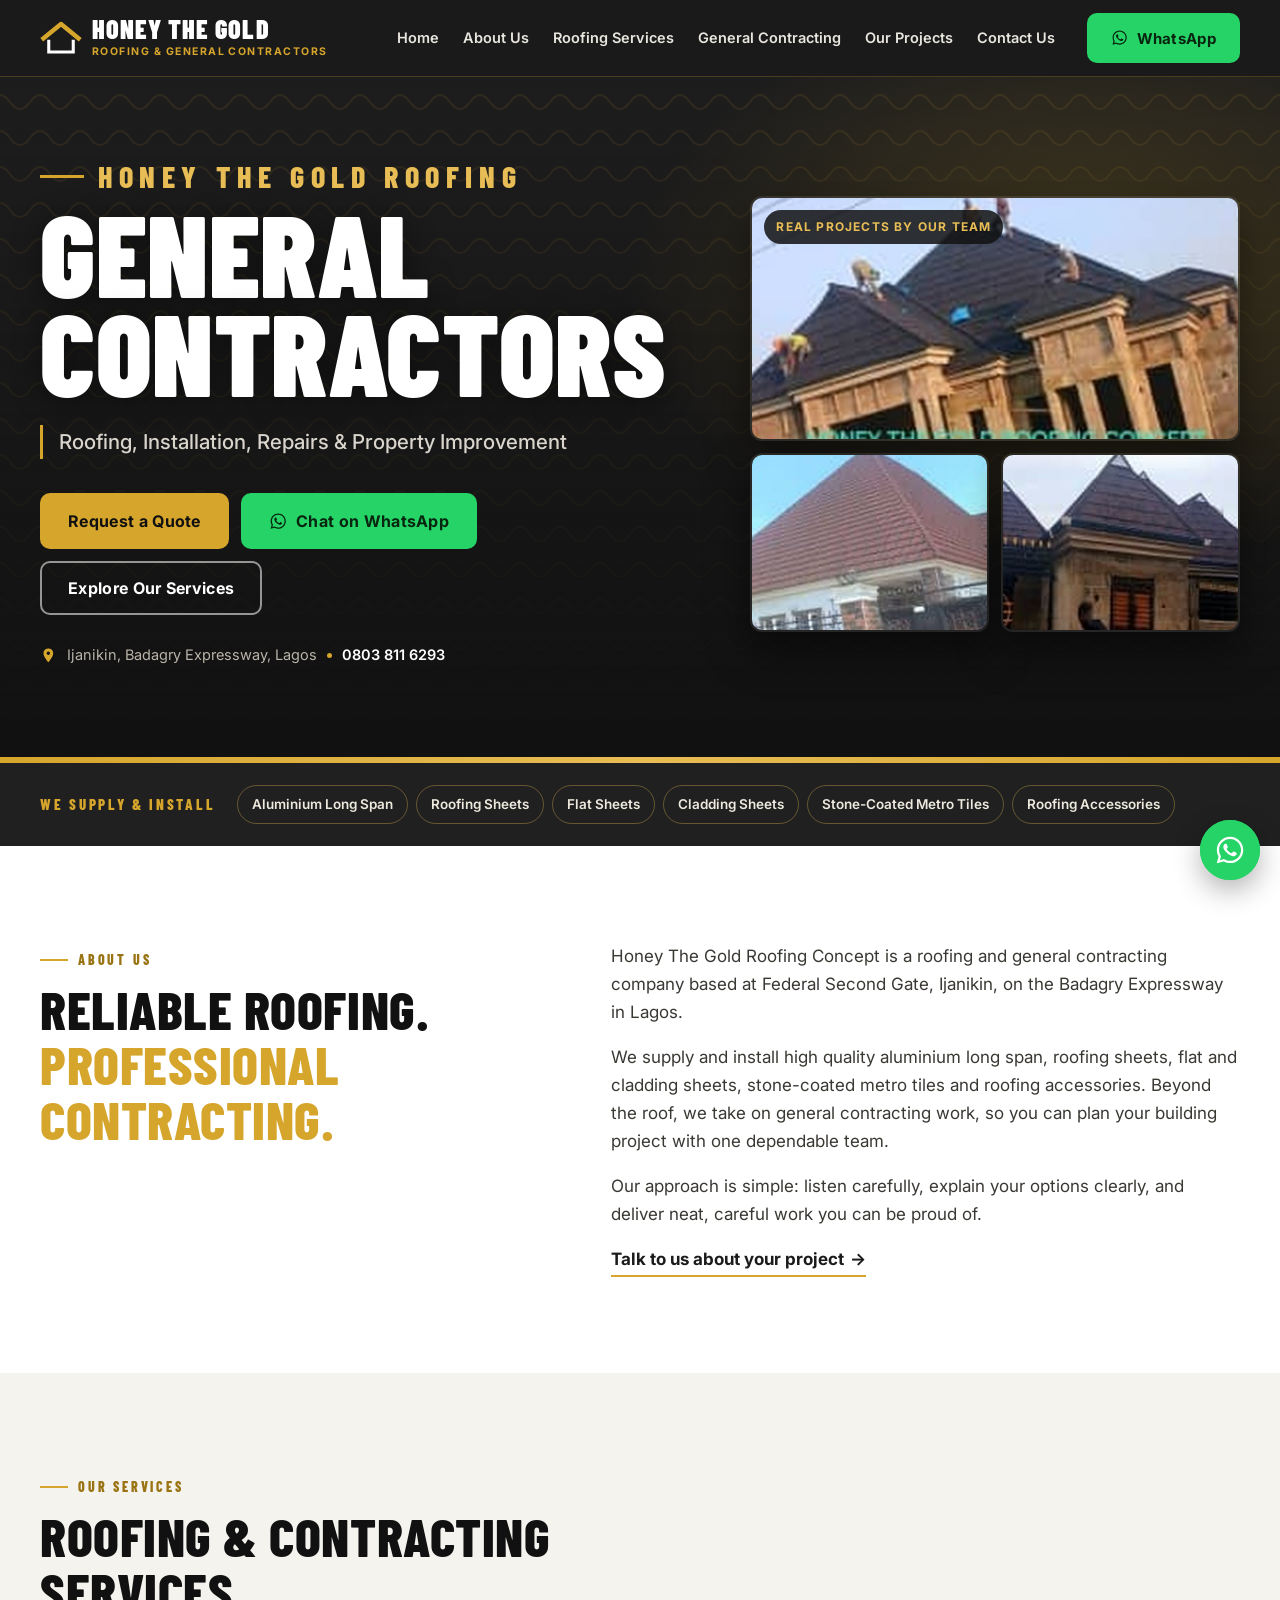
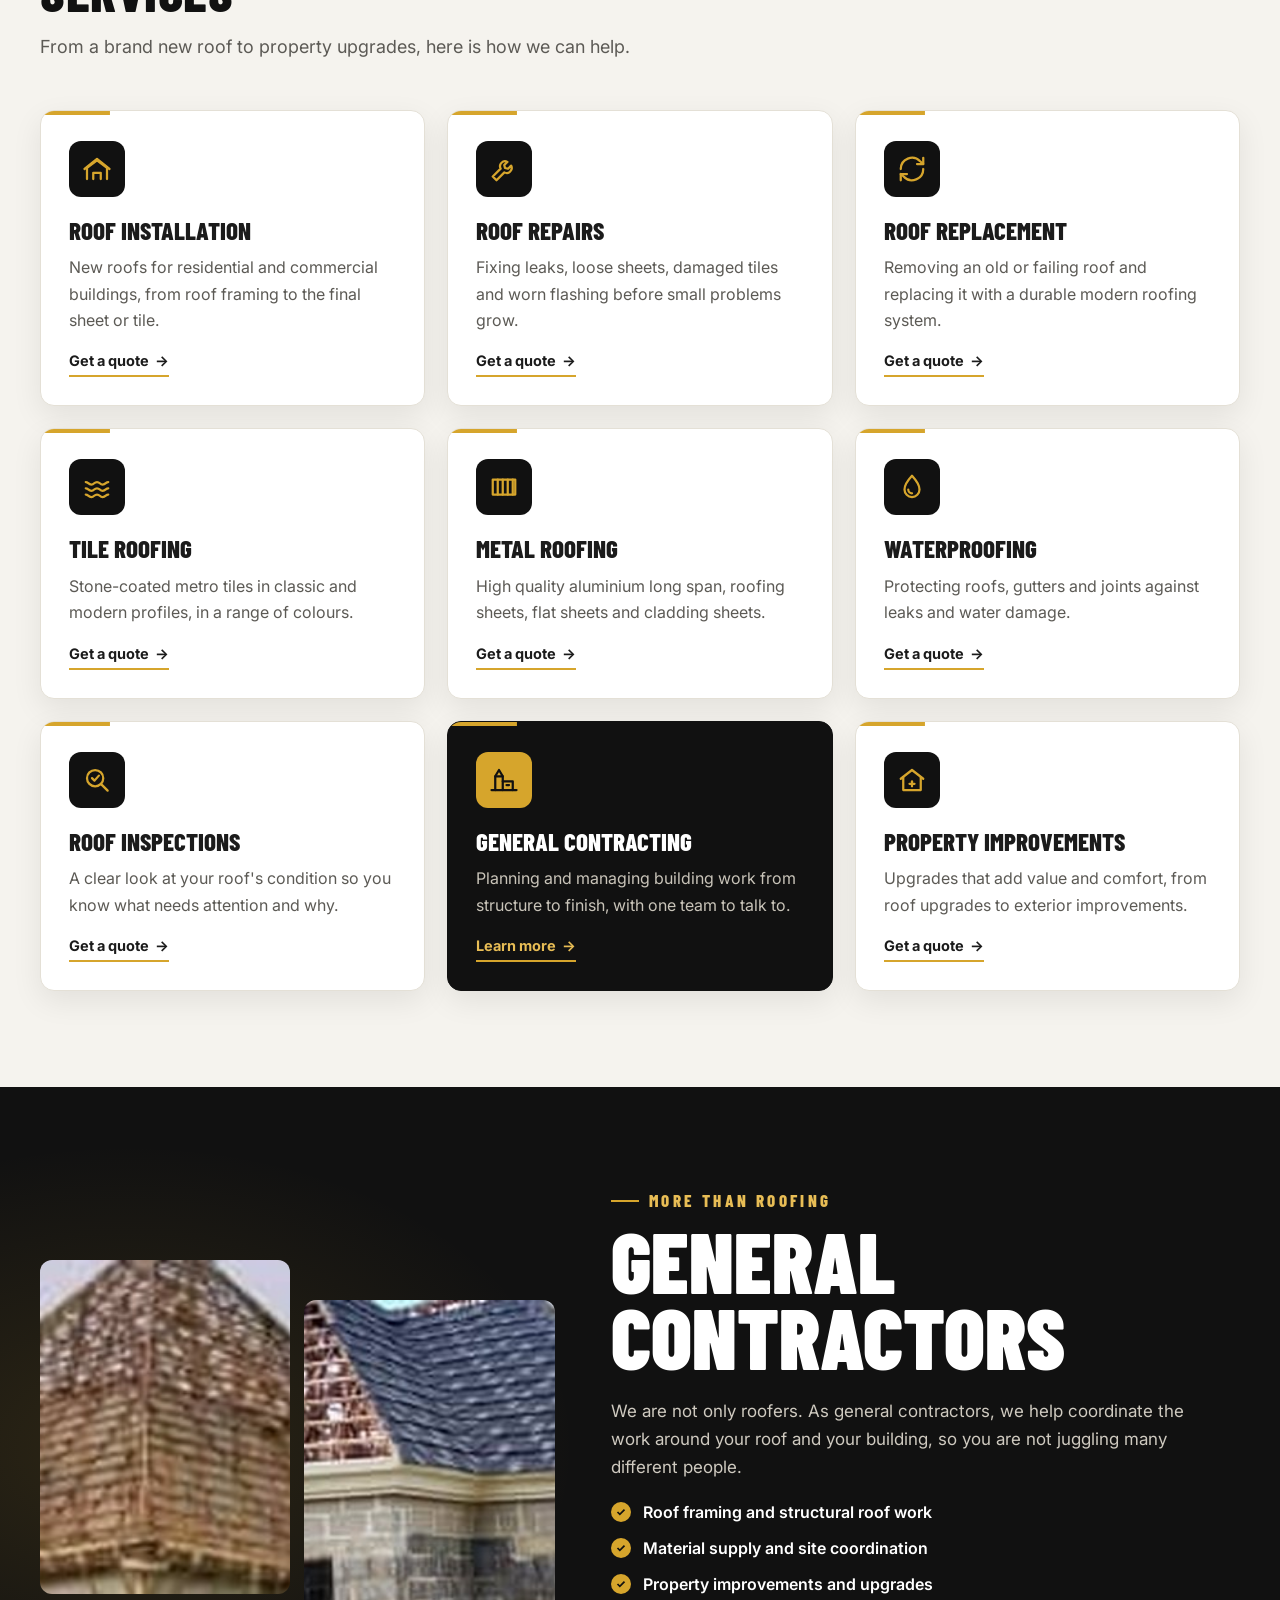
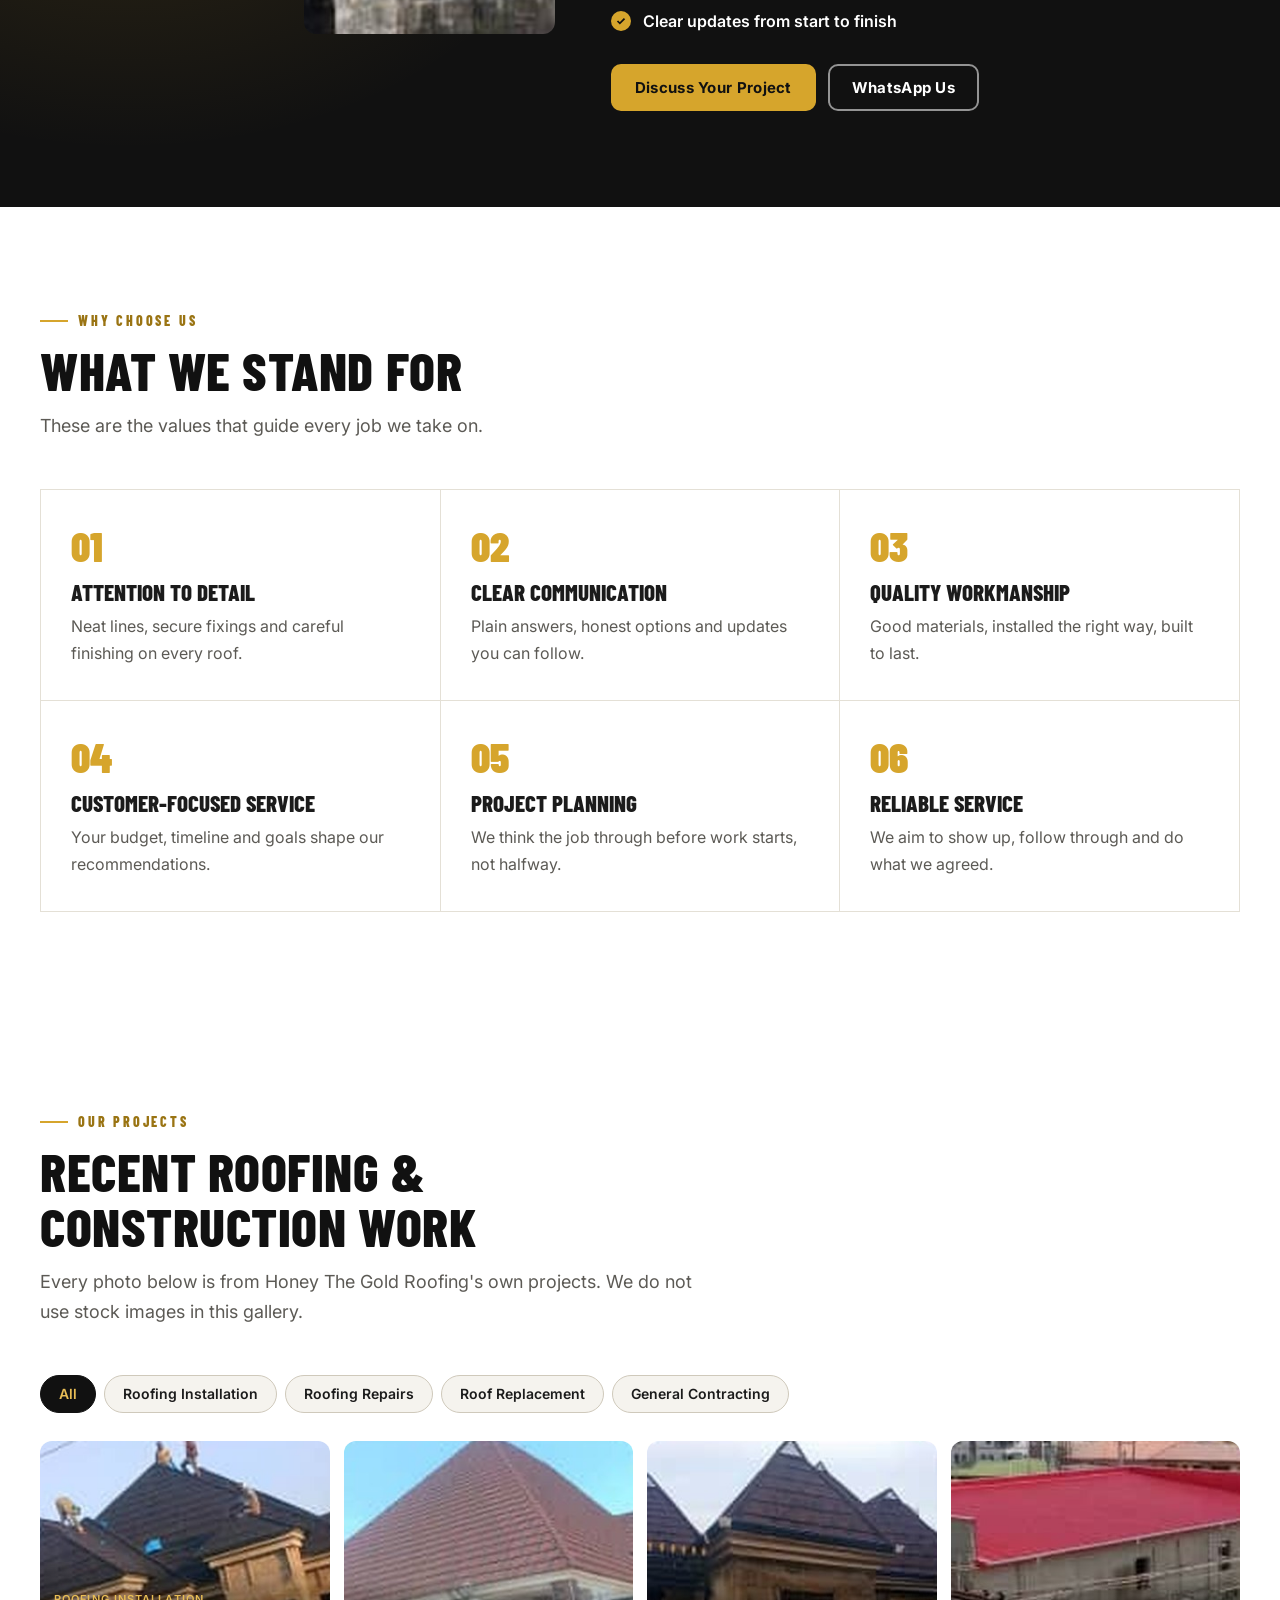
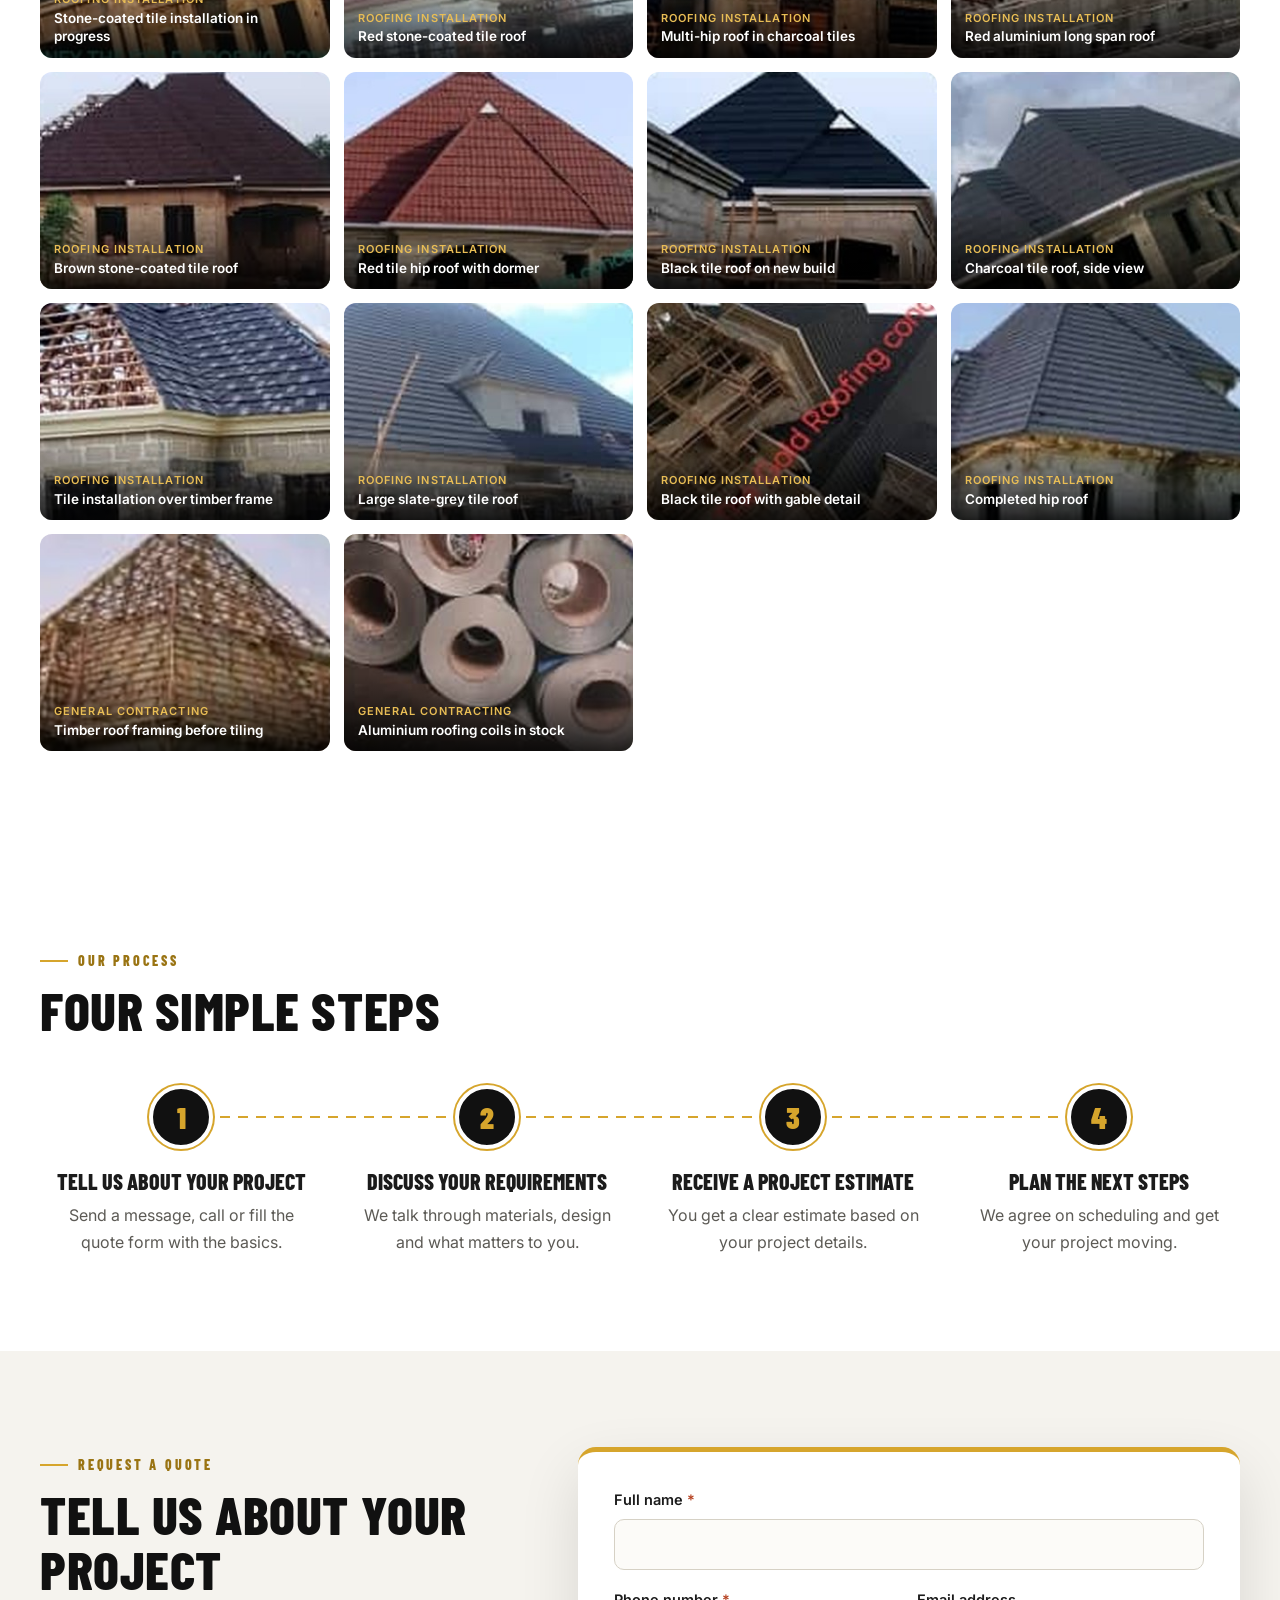
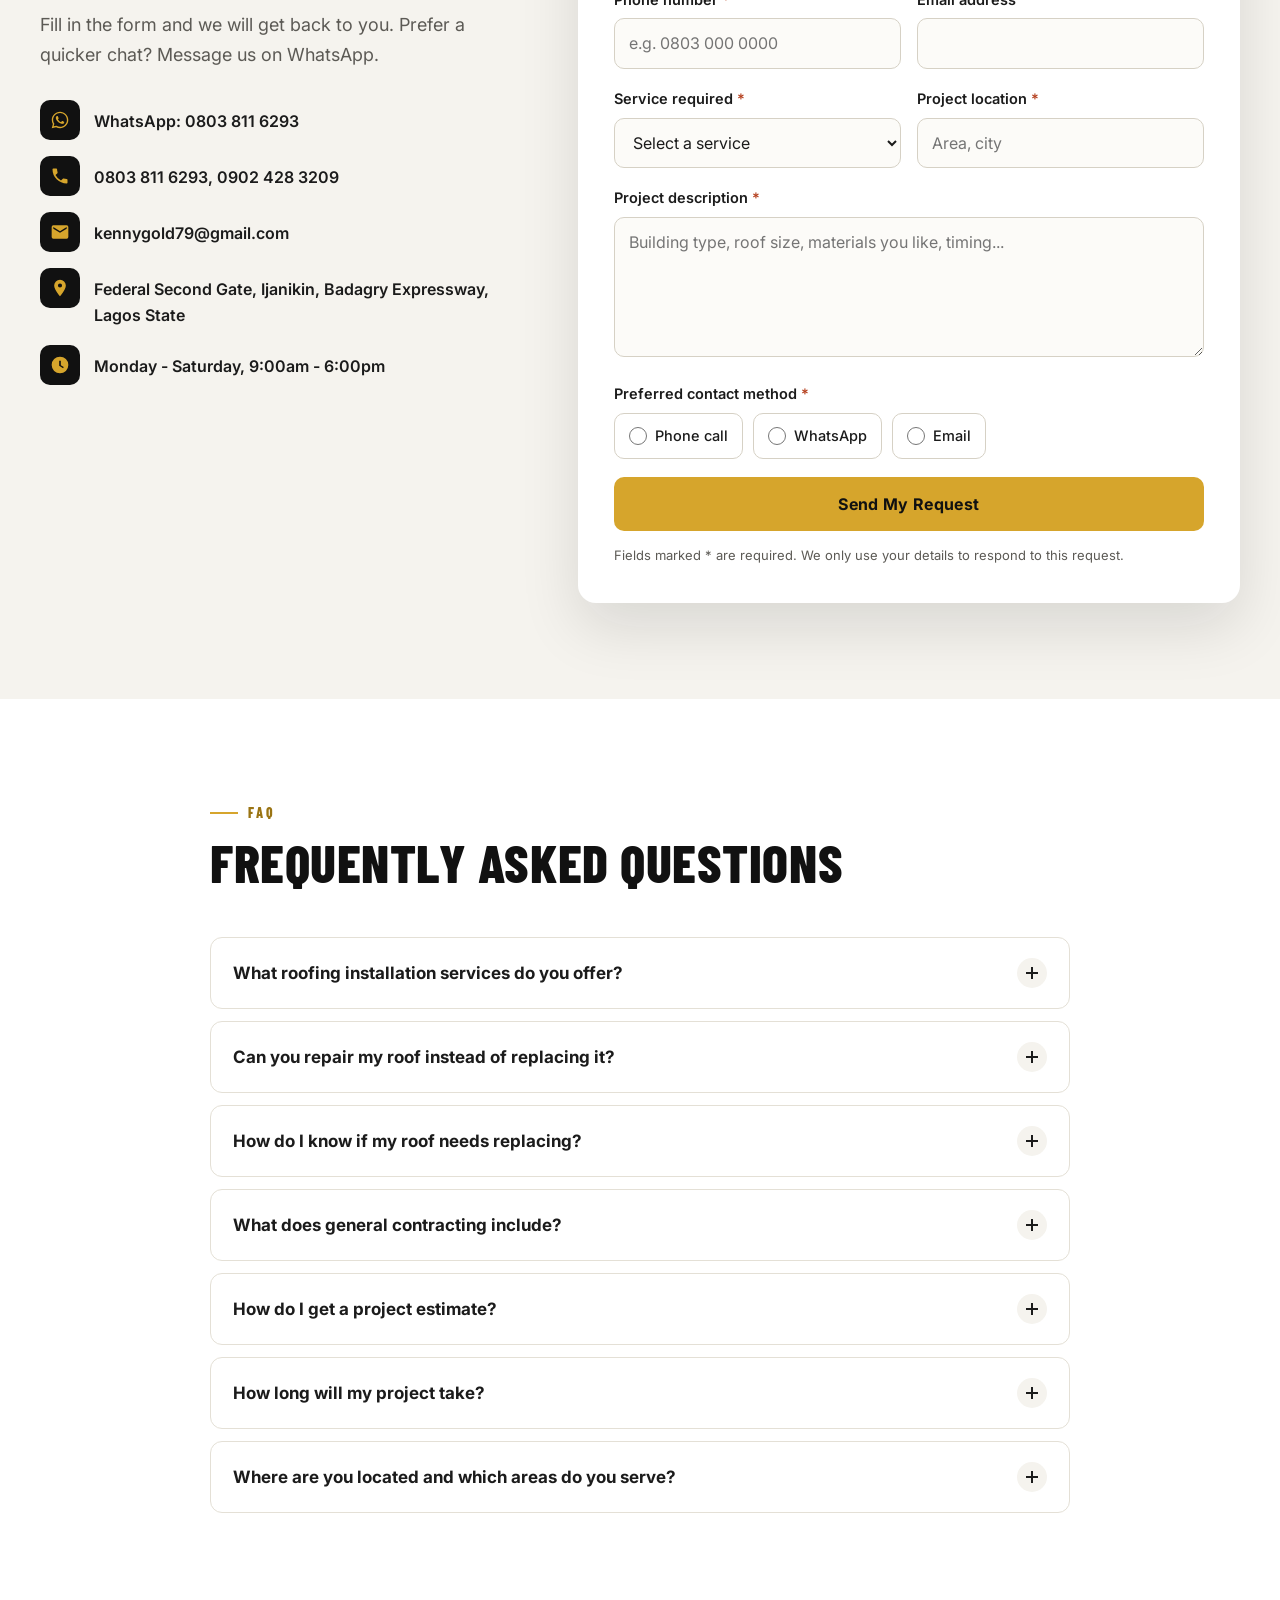
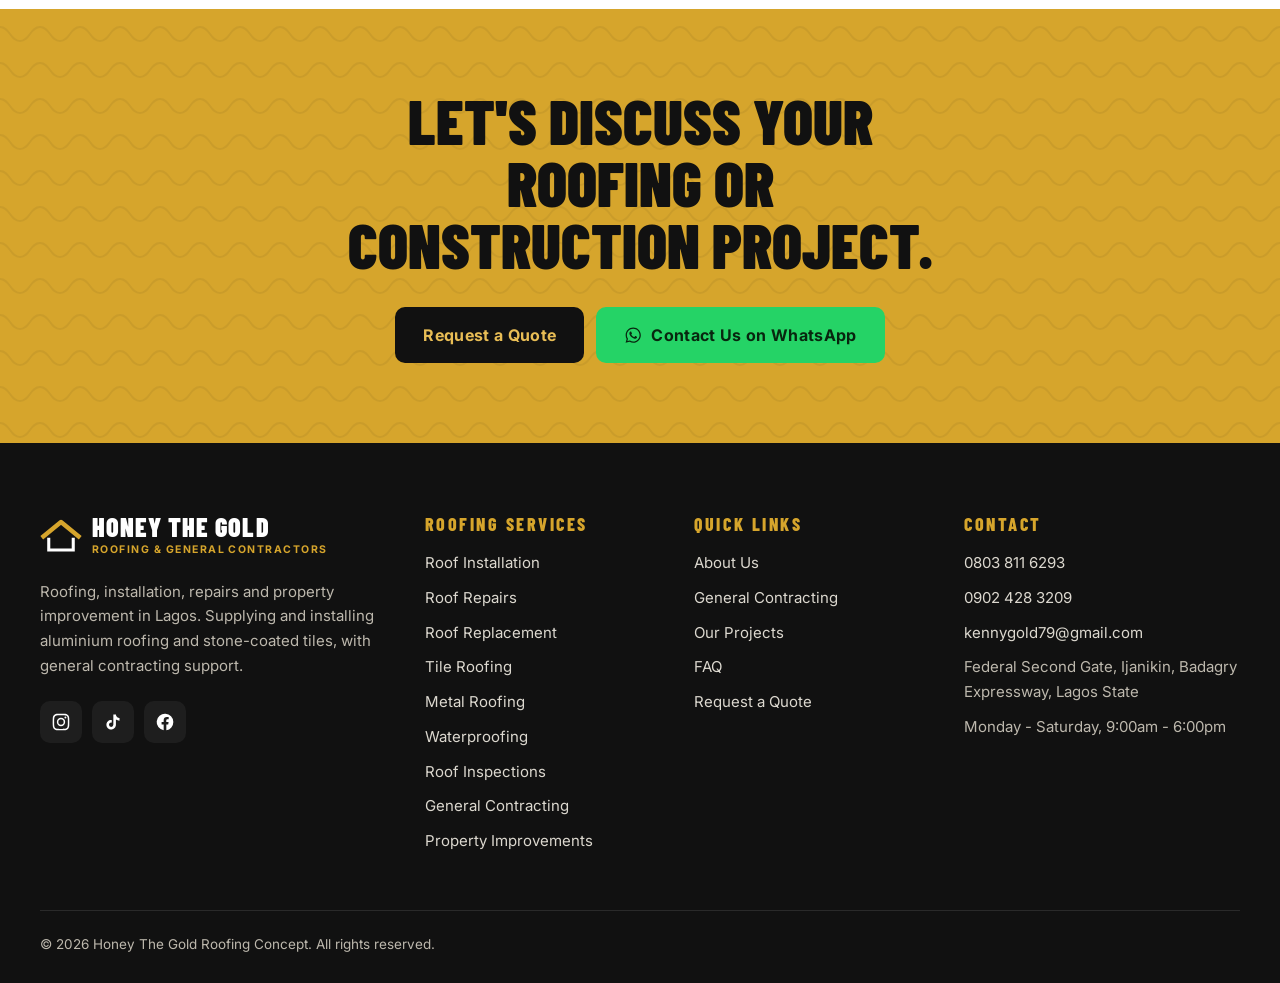
<file: index.html>
<!doctype html>
<html lang="en">
<head>
  <meta charset="utf-8" />
  <meta name="viewport" content="width=device-width, initial-scale=1" />
  <title>Honey The Gold Roofing | General Contractors in Lagos</title>
  <meta name="description" content="Honey The Gold Roofing and General Contractors, Ijanikin, Lagos. Roof installation, stone-coated tiles, aluminium long span, repairs and property improvement. Request a quote or chat on WhatsApp." />
  <meta property="og:title" content="Honey The Gold Roofing | General Contractors" />
  <meta property="og:description" content="Roofing, Installation, Repairs & Property Improvement in Lagos." />
  <meta property="og:type" content="website" />
  <meta property="og:image" content="assets/img/projects/p10.jpg" />
  <meta name="theme-color" content="#111111" />
  <link rel="icon" href="assets/img/favicon.svg" type="image/svg+xml" />
  <link rel="preconnect" href="https://fonts.googleapis.com" />
  <link rel="preconnect" href="https://fonts.gstatic.com" crossorigin />
  <link href="https://fonts.googleapis.com/css2?family=Barlow+Condensed:wght@600;700;800;900&family=Inter:wght@400;500;600;700&display=swap" rel="stylesheet" />
  <link rel="stylesheet" href="css/styles.css" />
</head>
<body>
  <a class="skip-link" href="#main">Skip to content</a>

  <!-- HEADER -->
  <header class="site-header" id="top">
    <div class="container header-inner">
      <a href="#top" class="wordmark" aria-label="Honey The Gold Roofing home">
        <svg class="wordmark-icon" viewBox="0 0 48 40" aria-hidden="true">
          <path d="M2 22 24 4l22 18" fill="none" stroke="currentColor" stroke-width="5" stroke-linejoin="round" />
          <path d="M10 22v14h28V22" fill="none" stroke="#fff" stroke-width="3.5" />
        </svg>
        <span class="wordmark-text"><strong>HONEY THE GOLD</strong><span>ROOFING &amp; GENERAL CONTRACTORS</span></span>
      </a>

      <nav class="main-nav" id="main-nav" aria-label="Main">
        <ul>
          <li><a href="#top">Home</a></li>
          <li><a href="#about">About Us</a></li>
          <li><a href="#services">Roofing Services</a></li>
          <li><a href="#contracting">General Contracting</a></li>
          <li><a href="#projects">Our Projects</a></li>
          <li><a href="#contact">Contact Us</a></li>
        </ul>
        <a class="btn btn-whatsapp nav-wa" data-wa href="https://wa.me/2348038116293" target="_blank" rel="noopener">
          <svg class="i" aria-hidden="true"><use href="#ic-wa" /></svg> WhatsApp
        </a>
      </nav>

      <div class="header-actions">
        <a class="btn btn-whatsapp btn-sm header-wa" data-wa href="https://wa.me/2348038116293" target="_blank" rel="noopener">
          <svg class="i" aria-hidden="true"><use href="#ic-wa" /></svg><span>WhatsApp</span>
        </a>
        <button class="nav-toggle" aria-expanded="false" aria-controls="main-nav" aria-label="Open menu">
          <span></span><span></span><span></span>
        </button>
      </div>
    </div>
  </header>

  <main id="main">
    <!-- A. HERO -->
    <section class="hero" aria-labelledby="hero-title">
      <div class="hero-bg" aria-hidden="true"></div>
      <div class="container hero-grid">
        <div class="hero-copy">
          <h1 id="hero-title" class="hero-title">
            <span class="hero-brand">HONEY THE GOLD ROOFING</span>
            <span class="hero-gc">GENERAL<br />CONTRACTORS</span>
          </h1>
          <p class="hero-sub">Roofing, Installation, Repairs &amp; Property Improvement</p>
          <div class="hero-ctas">
            <a class="btn btn-gold btn-lg" href="#quote">Request a Quote</a>
            <a class="btn btn-whatsapp btn-lg" data-wa href="https://wa.me/2348038116293" target="_blank" rel="noopener">
              <svg class="i" aria-hidden="true"><use href="#ic-wa" /></svg> Chat on WhatsApp
            </a>
            <a class="btn btn-outline-light btn-lg" href="#services">Explore Our Services</a>
          </div>
          <p class="hero-contact">
            <svg class="i" aria-hidden="true"><use href="#ic-pin" /></svg> Ijanikin, Badagry Expressway, Lagos
            <span class="dot" aria-hidden="true"></span>
            <a href="tel:+2348038116293">0803 811 6293</a>
          </p>
        </div>

        <figure class="hero-mosaic" aria-label="Recent roofs by Honey The Gold Roofing">
          <img class="m1" src="assets/img/projects/p13.jpg" alt="Roofing crew installing stone-coated tiles on a large house" width="500" height="244" />
          <img class="m2" src="assets/img/projects/p10.jpg" alt="Completed red stone-coated tile roof" width="324" height="260" />
          <img class="m3" src="assets/img/projects/p07.jpg" alt="Multi-hip roof finished in charcoal tiles" width="324" height="260" />
          <figcaption>Real projects by our team</figcaption>
        </figure>
      </div>
    </section>

    <!-- Materials strip -->
    <section class="materials" aria-label="Materials we supply and install">
      <div class="container">
        <p class="materials-label">We supply &amp; install</p>
        <ul class="materials-list" data-materials></ul>
      </div>
    </section>

    <!-- B. INTRO -->
    <section class="section intro" id="about">
      <div class="container intro-grid">
        <div>
          <p class="eyebrow">About Us</p>
          <h2 class="h2">Reliable Roofing. <span class="gold">Professional Contracting.</span></h2>
        </div>
        <div class="intro-text">
          <p>Honey The Gold Roofing Concept is a roofing and general contracting company based at Federal Second Gate, Ijanikin, on the Badagry Expressway in Lagos.</p>
          <p>We supply and install high quality aluminium long span, roofing sheets, flat and cladding sheets, stone-coated metro tiles and roofing accessories. Beyond the roof, we take on general contracting work, so you can plan your building project with one dependable team.</p>
          <p>Our approach is simple: listen carefully, explain your options clearly, and deliver neat, careful work you can be proud of.</p>
          <a class="link-arrow" href="#quote">Talk to us about your project</a>
        </div>
      </div>
    </section>

    <!-- C. SERVICES -->
    <section class="section services" id="services">
      <div class="container">
        <div class="section-head">
          <p class="eyebrow">Our Services</p>
          <h2 class="h2">Roofing &amp; Contracting Services</h2>
          <p class="lead">From a brand new roof to property upgrades, here is how we can help.</p>
        </div>
        <div class="service-grid" data-services></div>
      </div>
    </section>

    <!-- GENERAL CONTRACTING feature -->
    <section class="contracting" id="contracting">
      <div class="container contracting-grid">
        <div class="contracting-media">
          <img src="assets/img/projects/p06.jpg" alt="Timber roof framing on a building under construction" loading="lazy" width="324" height="184" />
          <img src="assets/img/projects/p03.jpg" alt="Tiles being laid over a timber roof frame" loading="lazy" width="324" height="260" />
        </div>
        <div class="contracting-copy">
          <p class="eyebrow on-dark">More than roofing</p>
          <h2 class="contracting-title">GENERAL CONTRACTORS</h2>
          <p>We are not only roofers. As general contractors, we help coordinate the work around your roof and your building, so you are not juggling many different people.</p>
          <ul class="checklist">
            <li>Roof framing and structural roof work</li>
            <li>Material supply and site coordination</li>
            <li>Property improvements and upgrades</li>
            <li>Clear updates from start to finish</li>
          </ul>
          <div class="btn-row">
            <a class="btn btn-gold" href="#quote">Discuss Your Project</a>
            <a class="btn btn-outline-light" data-wa href="https://wa.me/2348038116293" target="_blank" rel="noopener">WhatsApp Us</a>
          </div>
        </div>
      </div>
    </section>

    <!-- D. WHY CHOOSE US -->
    <section class="section why">
      <div class="container">
        <div class="section-head">
          <p class="eyebrow">Why Choose Us</p>
          <h2 class="h2">What We Stand For</h2>
          <p class="lead">These are the values that guide every job we take on.</p>
        </div>
        <div class="why-grid">
          <article class="why-card"><span class="why-num">01</span><h3>Attention to Detail</h3><p>Neat lines, secure fixings and careful finishing on every roof.</p></article>
          <article class="why-card"><span class="why-num">02</span><h3>Clear Communication</h3><p>Plain answers, honest options and updates you can follow.</p></article>
          <article class="why-card"><span class="why-num">03</span><h3>Quality Workmanship</h3><p>Good materials, installed the right way, built to last.</p></article>
          <article class="why-card"><span class="why-num">04</span><h3>Customer-Focused Service</h3><p>Your budget, timeline and goals shape our recommendations.</p></article>
          <article class="why-card"><span class="why-num">05</span><h3>Project Planning</h3><p>We think the job through before work starts, not halfway.</p></article>
          <article class="why-card"><span class="why-num">06</span><h3>Reliable Service</h3><p>We aim to show up, follow through and do what we agreed.</p></article>
        </div>
      </div>
    </section>

    <!-- E. PROJECTS -->
    <section class="section projects" id="projects">
      <div class="container">
        <div class="section-head">
          <p class="eyebrow">Our Projects</p>
          <h2 class="h2">Recent Roofing &amp; Construction Work</h2>
          <p class="lead">Every photo below is from Honey The Gold Roofing's own projects. We do not use stock images in this gallery.</p>
        </div>
        <div class="filter-bar" role="tablist" aria-label="Filter projects" data-filters></div>
        <div class="gallery" data-gallery aria-live="polite"></div>
      </div>
    </section>

    <!-- F. PROCESS -->
    <section class="section process">
      <div class="container">
        <div class="section-head">
          <p class="eyebrow">Our Process</p>
          <h2 class="h2">Four Simple Steps</h2>
        </div>
        <ol class="steps">
          <li class="step"><span class="step-n">1</span><h3>Tell Us About Your Project</h3><p>Send a message, call or fill the quote form with the basics.</p></li>
          <li class="step"><span class="step-n">2</span><h3>Discuss Your Requirements</h3><p>We talk through materials, design and what matters to you.</p></li>
          <li class="step"><span class="step-n">3</span><h3>Receive a Project Estimate</h3><p>You get a clear estimate based on your project details.</p></li>
          <li class="step"><span class="step-n">4</span><h3>Plan the Next Steps</h3><p>We agree on scheduling and get your project moving.</p></li>
        </ol>
      </div>
    </section>

    <!-- G. QUOTE FORM -->
    <section class="section quote" id="quote">
      <div class="container quote-grid">
        <div class="quote-info" id="contact">
          <p class="eyebrow">Request a Quote</p>
          <h2 class="h2">Tell Us About Your Project</h2>
          <p class="lead">Fill in the form and we will get back to you. Prefer a quicker chat? Message us on WhatsApp.</p>
          <ul class="contact-list">
            <li><svg class="i" aria-hidden="true"><use href="#ic-wa" /></svg><a data-wa href="https://wa.me/2348038116293" target="_blank" rel="noopener">WhatsApp: 0803 811 6293</a></li>
            <li><svg class="i" aria-hidden="true"><use href="#ic-phone" /></svg><span><a href="tel:+2348038116293">0803 811 6293</a>, <a href="tel:+2349024283209">0902 428 3209</a></span></li>
            <li><svg class="i" aria-hidden="true"><use href="#ic-mail" /></svg><a href="mailto:kennygold79@gmail.com">kennygold79@gmail.com</a></li>
            <li><svg class="i" aria-hidden="true"><use href="#ic-pin" /></svg><a href="https://www.google.com/maps/search/?api=1&amp;query=Federal+Second+Gate+Ijanikin+Badagry+Expressway+Lagos" target="_blank" rel="noopener">Federal Second Gate, Ijanikin, Badagry Expressway, Lagos State</a></li>
            <li><svg class="i" aria-hidden="true"><use href="#ic-clock" /></svg><span data-hours>Monday - Saturday, 9:00am - 6:00pm</span></li>
          </ul>
        </div>

        <form class="quote-form" name="quote" method="POST" action="/thank-you.html" data-netlify="true" netlify-honeypot="company-website" novalidate>
          <input type="hidden" name="form-name" value="quote" />
          <p class="hp" aria-hidden="true"><label>Leave this empty <input name="company-website" tabindex="-1" autocomplete="off" /></label></p>

          <div class="field">
            <label for="f-name">Full name <span class="req" aria-hidden="true">*</span></label>
            <input id="f-name" name="name" type="text" autocomplete="name" required aria-describedby="e-name" />
            <p class="err" id="e-name"></p>
          </div>
          <div class="field-row">
            <div class="field">
              <label for="f-phone">Phone number <span class="req" aria-hidden="true">*</span></label>
              <input id="f-phone" name="phone" type="tel" autocomplete="tel" inputmode="tel" placeholder="e.g. 0803 000 0000" required aria-describedby="e-phone" />
              <p class="err" id="e-phone"></p>
            </div>
            <div class="field">
              <label for="f-email">Email address</label>
              <input id="f-email" name="email" type="email" autocomplete="email" aria-describedby="e-email" />
              <p class="err" id="e-email"></p>
            </div>
          </div>
          <div class="field-row">
            <div class="field">
              <label for="f-service">Service required <span class="req" aria-hidden="true">*</span></label>
              <select id="f-service" name="service" required aria-describedby="e-service">
                <option value="">Select a service</option>
                <option>Roof Installation</option>
                <option>Roof Repairs</option>
                <option>Roof Replacement</option>
                <option>Tile Roofing</option>
                <option>Metal Roofing</option>
                <option>Waterproofing</option>
                <option>Roof Inspections</option>
                <option>General Contracting</option>
                <option>Property Improvements</option>
                <option>Roofing Materials Supply</option>
                <option>Other</option>
              </select>
              <p class="err" id="e-service"></p>
            </div>
            <div class="field">
              <label for="f-location">Project location <span class="req" aria-hidden="true">*</span></label>
              <input id="f-location" name="location" type="text" placeholder="Area, city" required aria-describedby="e-location" />
              <p class="err" id="e-location"></p>
            </div>
          </div>
          <div class="field">
            <label for="f-desc">Project description <span class="req" aria-hidden="true">*</span></label>
            <textarea id="f-desc" name="description" rows="5" placeholder="Building type, roof size, materials you like, timing..." required aria-describedby="e-desc"></textarea>
            <p class="err" id="e-desc"></p>
          </div>
          <fieldset class="field">
            <legend>Preferred contact method <span class="req" aria-hidden="true">*</span></legend>
            <div class="radios">
              <label><input type="radio" name="contact-method" value="Phone call" required /> Phone call</label>
              <label><input type="radio" name="contact-method" value="WhatsApp" /> WhatsApp</label>
              <label><input type="radio" name="contact-method" value="Email" /> Email</label>
            </div>
            <p class="err" id="e-method"></p>
          </fieldset>

          <button class="btn btn-gold btn-lg btn-block" type="submit">Send My Request</button>
          <div class="form-status" role="status" aria-live="polite" hidden></div>
          <p class="form-note">Fields marked * are required. We only use your details to respond to this request.</p>
        </form>
      </div>
    </section>

    <!-- H. FAQ -->
    <section class="section faq" id="faq">
      <div class="container narrow">
        <div class="section-head">
          <p class="eyebrow">FAQ</p>
          <h2 class="h2">Frequently Asked Questions</h2>
        </div>
        <div class="faq-list" data-faqs></div>
      </div>
    </section>

    <!-- I. FINAL CTA -->
    <section class="final-cta">
      <div class="container final-inner">
        <h2>Let's Discuss Your Roofing or Construction Project.</h2>
        <div class="btn-row center">
          <a class="btn btn-gold btn-lg" href="#quote">Request a Quote</a>
          <a class="btn btn-whatsapp btn-lg" data-wa href="https://wa.me/2348038116293" target="_blank" rel="noopener">
            <svg class="i" aria-hidden="true"><use href="#ic-wa" /></svg> Contact Us on WhatsApp
          </a>
        </div>
      </div>
    </section>
  </main>

  <!-- J. FOOTER -->
  <footer class="site-footer">
    <div class="container footer-grid">
      <div class="footer-brand">
        <a href="#top" class="wordmark" aria-label="Honey The Gold Roofing home">
          <svg class="wordmark-icon" viewBox="0 0 48 40" aria-hidden="true">
            <path d="M2 22 24 4l22 18" fill="none" stroke="currentColor" stroke-width="5" stroke-linejoin="round" />
            <path d="M10 22v14h28V22" fill="none" stroke="#fff" stroke-width="3.5" />
          </svg>
          <span class="wordmark-text"><strong>HONEY THE GOLD</strong><span>ROOFING &amp; GENERAL CONTRACTORS</span></span>
        </a>
        <p>Roofing, installation, repairs and property improvement in Lagos. Supplying and installing aluminium roofing and stone-coated tiles, with general contracting support.</p>
        <div class="socials" data-socials></div>
      </div>
      <div>
        <h3 class="footer-h">Roofing Services</h3>
        <ul class="footer-links" data-footer-services></ul>
      </div>
      <div>
        <h3 class="footer-h">Quick Links</h3>
        <ul class="footer-links">
          <li><a href="#about">About Us</a></li>
          <li><a href="#contracting">General Contracting</a></li>
          <li><a href="#projects">Our Projects</a></li>
          <li><a href="#faq">FAQ</a></li>
          <li><a href="#quote">Request a Quote</a></li>
        </ul>
      </div>
      <div>
        <h3 class="footer-h">Contact</h3>
        <ul class="footer-contact">
          <li><a href="tel:+2348038116293">0803 811 6293</a></li>
          <li><a href="tel:+2349024283209">0902 428 3209</a></li>
          <li><a href="mailto:kennygold79@gmail.com">kennygold79@gmail.com</a></li>
          <li>Federal Second Gate, Ijanikin, Badagry Expressway, Lagos State</li>
          <li data-hours>Monday - Saturday, 9:00am - 6:00pm</li>
        </ul>
      </div>
    </div>
    <div class="container footer-bottom">
      <p>&copy; <span data-year>2026</span> Honey The Gold Roofing Concept. All rights reserved.</p>
    </div>
  </footer>

  <!-- Floating WhatsApp -->
  <a class="wa-float" data-wa href="https://wa.me/2348038116293" target="_blank" rel="noopener" aria-label="Chat with Honey The Gold Roofing on WhatsApp">
    <svg aria-hidden="true"><use href="#ic-wa" /></svg>
  </a>

  <!-- Icon sprite -->
  <svg width="0" height="0" style="position:absolute" aria-hidden="true">
    <symbol id="ic-wa" viewBox="0 0 24 24"><path fill="currentColor" d="M12.04 2C6.58 2 2.13 6.45 2.13 11.91c0 1.75.46 3.45 1.32 4.95L2.05 22l5.25-1.38a9.9 9.9 0 0 0 4.74 1.21c5.46 0 9.91-4.45 9.91-9.91C21.95 6.45 17.5 2 12.04 2Zm0 18.15c-1.48 0-2.93-.4-4.2-1.15l-.3-.18-3.12.82.83-3.04-.2-.31a8.2 8.2 0 0 1-1.26-4.38c0-4.54 3.7-8.24 8.25-8.24 4.54 0 8.24 3.7 8.24 8.24 0 4.55-3.7 8.24-8.24 8.24Zm4.52-6.16c-.25-.12-1.47-.72-1.69-.81-.23-.08-.39-.12-.56.13-.16.25-.64.81-.79.97-.14.17-.29.19-.54.06-.25-.12-1.05-.39-1.99-1.23-.74-.66-1.23-1.47-1.38-1.72-.14-.25-.02-.38.11-.51.11-.11.25-.29.37-.43.13-.15.17-.25.25-.42.08-.17.04-.31-.02-.43-.06-.13-.56-1.34-.76-1.84-.2-.48-.41-.42-.56-.43h-.48c-.17 0-.43.06-.66.31-.22.25-.86.85-.86 2.07s.89 2.4 1.01 2.56c.12.17 1.75 2.67 4.23 3.74.59.26 1.05.41 1.41.52.59.19 1.13.16 1.56.1.48-.07 1.47-.6 1.67-1.18.21-.58.21-1.07.14-1.18-.06-.1-.22-.16-.47-.28Z"/></symbol>
    <symbol id="ic-phone" viewBox="0 0 24 24"><path fill="currentColor" d="M6.6 10.8a15.1 15.1 0 0 0 6.6 6.6l2.2-2.2c.3-.3.7-.4 1-.2 1.1.4 2.3.6 3.6.6.6 0 1 .4 1 1V20c0 .6-.4 1-1 1A17 17 0 0 1 3 4c0-.6.4-1 1-1h3.5c.6 0 1 .4 1 1 0 1.3.2 2.5.6 3.6.1.3 0 .7-.2 1l-2.3 2.2Z"/></symbol>
    <symbol id="ic-mail" viewBox="0 0 24 24"><path fill="currentColor" d="M20 4H4a2 2 0 0 0-2 2v12a2 2 0 0 0 2 2h16a2 2 0 0 0 2-2V6a2 2 0 0 0-2-2Zm0 4-8 5-8-5V6l8 5 8-5v2Z"/></symbol>
    <symbol id="ic-pin" viewBox="0 0 24 24"><path fill="currentColor" d="M12 2a7 7 0 0 0-7 7c0 5.2 7 13 7 13s7-7.8 7-13a7 7 0 0 0-7-7Zm0 9.5A2.5 2.5 0 1 1 12 6.5a2.5 2.5 0 0 1 0 5Z"/></symbol>
    <symbol id="ic-clock" viewBox="0 0 24 24"><path fill="currentColor" d="M12 2a10 10 0 1 0 0 20 10 10 0 0 0 0-20Zm1 10.4 3.5 2.1-.8 1.3L11 13V7h2v5.4Z"/></symbol>
    <symbol id="ic-instagram" viewBox="0 0 24 24"><path fill="currentColor" d="M12 7a5 5 0 1 0 0 10 5 5 0 0 0 0-10Zm0 8.2a3.2 3.2 0 1 1 0-6.4 3.2 3.2 0 0 1 0 6.4ZM17.3 5.5a1.2 1.2 0 1 0 0 2.4 1.2 1.2 0 0 0 0-2.4ZM21.9 7.8c-.1-1.6-.4-3-1.6-4.1-1.1-1.2-2.5-1.5-4.1-1.6C14.6 2 9.4 2 7.8 2.1c-1.6.1-3 .4-4.1 1.6C2.5 4.8 2.2 6.2 2.1 7.8 2 9.4 2 14.6 2.1 16.2c.1 1.6.4 3 1.6 4.1 1.1 1.2 2.5 1.5 4.1 1.6 1.6.1 6.8.1 8.4 0 1.6-.1 3-.4 4.1-1.6 1.2-1.1 1.5-2.5 1.6-4.1.1-1.6.1-6.8 0-8.4Zm-2.1 10.2a3.3 3.3 0 0 1-1.9 1.9c-1.3.5-4.4.4-5.9.4s-4.6.1-5.9-.4A3.3 3.3 0 0 1 4.2 18c-.5-1.3-.4-4.4-.4-5.9s-.1-4.6.4-5.9A3.3 3.3 0 0 1 6.1 4.2c1.3-.5 4.4-.4 5.9-.4s4.6-.1 5.9.4a3.3 3.3 0 0 1 1.9 1.9c.5 1.3.4 4.4.4 5.9s.1 4.6-.4 5.9Z"/></symbol>
    <symbol id="ic-tiktok" viewBox="0 0 24 24"><path fill="currentColor" d="M16.6 5.8A4.3 4.3 0 0 1 15.5 3h-3.1v12.4a2.6 2.6 0 0 1-2.6 2.5 2.6 2.6 0 0 1-2.6-2.6c0-1.7 1.6-3 3.3-2.5V9.6c-3.4-.5-6.4 2.2-6.4 5.7 0 3.4 2.8 5.7 5.7 5.7 3.1 0 5.7-2.6 5.7-5.7V9a7.4 7.4 0 0 0 4.3 1.4V7.3s-1.9.1-3.2-1.5Z"/></symbol>
    <symbol id="ic-facebook" viewBox="0 0 24 24"><path fill="currentColor" d="M22 12a10 10 0 1 0-11.6 9.9v-7H7.9V12h2.5V9.8c0-2.5 1.5-3.9 3.8-3.9 1.1 0 2.2.2 2.2.2v2.5h-1.3c-1.2 0-1.6.8-1.6 1.6V12h2.8l-.4 2.9h-2.3v7A10 10 0 0 0 22 12Z"/></symbol>
  </svg>

  <script src="js/config.js"></script>
  <script src="js/main.js"></script>
</body>
</html>
</file>
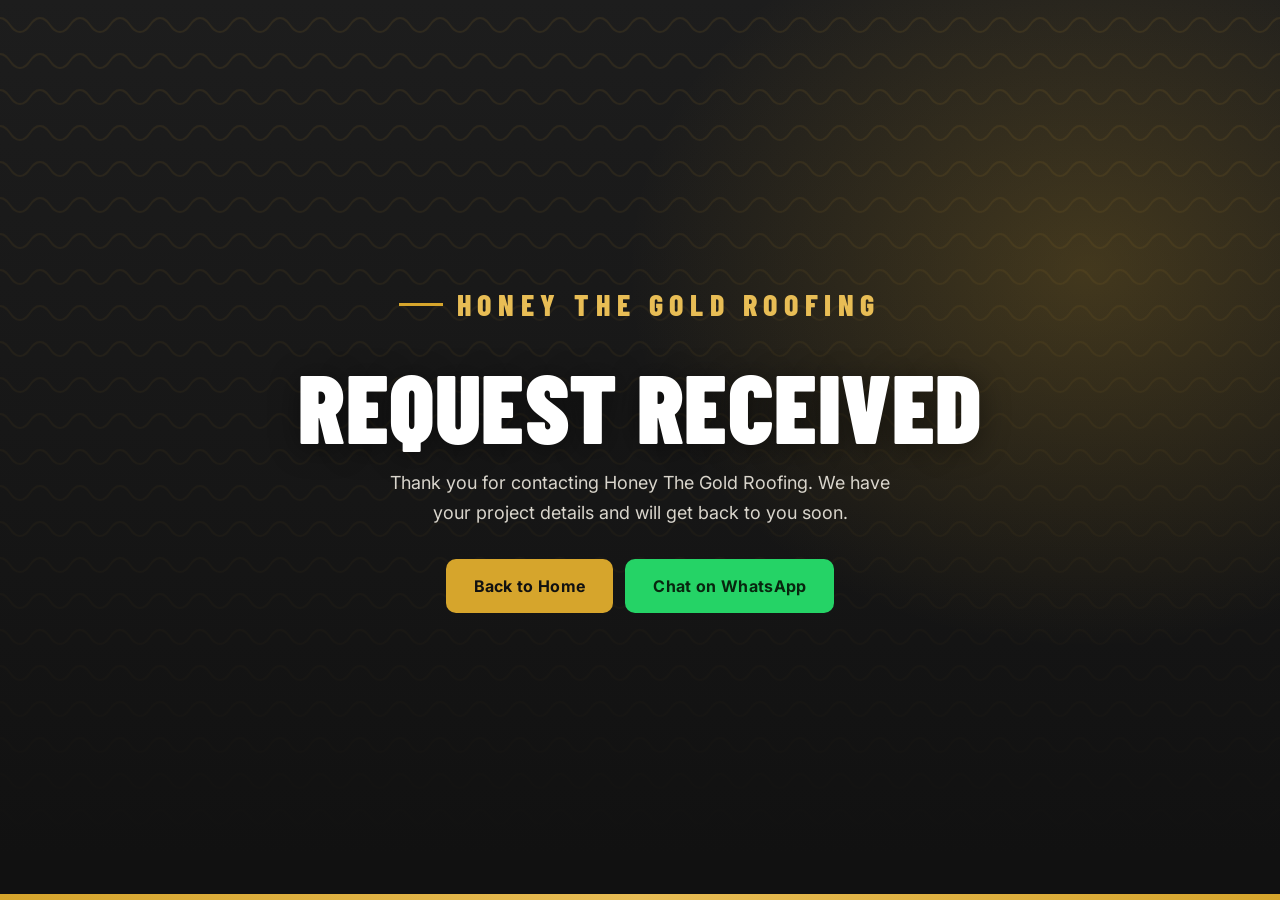
<file: thank-you.html>
<!doctype html>
<html lang="en">
<head>
  <meta charset="utf-8" />
  <meta name="viewport" content="width=device-width, initial-scale=1" />
  <title>Thank You | Honey The Gold Roofing</title>
  <meta name="robots" content="noindex" />
  <link rel="icon" href="/assets/img/favicon.svg" type="image/svg+xml" />
  <link rel="preconnect" href="https://fonts.googleapis.com" />
  <link rel="preconnect" href="https://fonts.gstatic.com" crossorigin />
  <link href="https://fonts.googleapis.com/css2?family=Barlow+Condensed:wght@800;900&family=Inter:wght@400;600;700&display=swap" rel="stylesheet" />
  <link rel="stylesheet" href="/css/styles.css" />
</head>
<body class="simple-page">
  <main class="hero" style="min-height:100vh;display:grid;place-items:center;text-align:center">
    <div class="hero-bg" aria-hidden="true"></div>
    <div class="container narrow">
      <p class="hero-brand" style="justify-content:center">HONEY THE GOLD ROOFING</p>
      <h1 class="hero-gc" style="font-size:clamp(48px,9vw,96px);margin:16px 0 20px">Request received</h1>
      <p style="color:#d9d5cc;font-size:18px;max-width:46ch;margin:0 auto 32px">Thank you for contacting Honey The Gold Roofing. We have your project details and will get back to you soon.</p>
      <div class="btn-row center">
        <a class="btn btn-gold btn-lg" href="/">Back to Home</a>
        <a class="btn btn-whatsapp btn-lg" href="https://wa.me/2348038116293?text=Hello%20Honey%20The%20Gold%20Roofing%2C%20I%20would%20like%20to%20enquire%20about%20your%20roofing%20and%20general%20contracting%20services." target="_blank" rel="noopener">Chat on WhatsApp</a>
      </div>
    </div>
  </main>
</body>
</html>
</file>
<file: css/styles.css>
/* ============ Honey The Gold Roofing ============ */
:root {
  --charcoal: #202020;
  --black: #111111;
  --gold: #d6a52c;
  --gold-warm: #e8bd55;
  --white: #ffffff;
  --neutral: #f5f3ee;
  --ink: #1b1b1b;
  --muted: #5c5a55;
  --line: #e4e0d6;
  --wa: #25d366;
  --wa-dark: #1da851;
  --radius: 14px;
  --shadow: 0 10px 30px rgba(17, 17, 17, 0.08);
  --font-display: "Barlow Condensed", "Arial Narrow", Impact, sans-serif;
  --font-body: "Inter", system-ui, -apple-system, "Segoe UI", Roboto, sans-serif;
  --header-h: 76px;
}

*, *::before, *::after { box-sizing: border-box; }
html { scroll-behavior: smooth; scroll-padding-top: calc(var(--header-h) + 12px); }
body {
  margin: 0;
  font-family: var(--font-body);
  font-size: 16px;
  line-height: 1.65;
  color: var(--ink);
  background: var(--white);
  -webkit-font-smoothing: antialiased;
}
img { max-width: 100%; display: block; }
a { color: inherit; }
h1, h2, h3 { margin: 0; line-height: 1.1; }
p { margin: 0 0 1em; }
ul, ol { margin: 0; padding: 0; list-style: none; }
.container { width: min(1200px, 100% - 40px); margin-inline: auto; }
.narrow { width: min(860px, 100% - 40px); }
.sr-only { position: absolute; width: 1px; height: 1px; overflow: hidden; clip: rect(0 0 0 0); white-space: nowrap; }
.skip-link { position: absolute; left: 12px; top: -60px; z-index: 200; background: var(--gold); color: var(--black); padding: 10px 16px; border-radius: 8px; font-weight: 700; }
.skip-link:focus { top: 12px; }
:focus-visible { outline: 3px solid var(--gold-warm); outline-offset: 3px; }
.gold { color: var(--gold); }
.i { width: 1.15em; height: 1.15em; flex: none; }

/* ---------- Buttons ---------- */
.btn {
  display: inline-flex; align-items: center; justify-content: center; gap: .55em;
  font: 700 15px/1 var(--font-body); letter-spacing: .02em;
  padding: 14px 22px; border-radius: 10px; border: 2px solid transparent;
  text-decoration: none; cursor: pointer; transition: transform .15s ease, background .2s ease, color .2s ease, border-color .2s ease;
  white-space: nowrap;
}
.btn:hover { transform: translateY(-2px); }
.btn-lg { padding: 17px 26px; font-size: 16px; }
.btn-sm { padding: 10px 14px; font-size: 14px; }
.btn-block { width: 100%; }
.btn-gold { background: var(--gold); color: var(--black); }
.btn-gold:hover { background: var(--gold-warm); }
.btn-whatsapp { background: var(--wa); color: #08260f; }
.btn-whatsapp:hover { background: var(--wa-dark); color: #fff; }
.btn-outline-light { border-color: rgba(255, 255, 255, .55); color: var(--white); background: transparent; }
.btn-outline-light:hover { border-color: var(--gold); color: var(--gold-warm); }
.btn:disabled { opacity: .65; cursor: wait; transform: none; }
.btn-row { display: flex; flex-wrap: wrap; gap: 12px; }
.btn-row.center { justify-content: center; }
.link-arrow { display: inline-flex; align-items: center; gap: 6px; font-weight: 700; color: var(--ink); text-decoration: none; border-bottom: 2px solid var(--gold); padding-bottom: 2px; }
.link-arrow::after { content: "\2192"; transition: transform .2s; }
.link-arrow:hover::after { transform: translateX(4px); }

/* ---------- Header ---------- */
.site-header {
  position: sticky; top: 0; z-index: 100;
  background: rgba(17, 17, 17, .96);
  border-bottom: 1px solid rgba(214, 165, 44, .25);
  backdrop-filter: blur(8px);
  transition: box-shadow .2s;
}
.site-header.is-scrolled { box-shadow: 0 6px 24px rgba(0, 0, 0, .35); }
.header-inner { display: flex; align-items: center; justify-content: space-between; gap: 20px; min-height: var(--header-h); }
.wordmark { display: inline-flex; align-items: center; gap: 10px; text-decoration: none; color: var(--gold); }
.wordmark-icon { width: 42px; height: 36px; flex: none; }
.wordmark-text { display: flex; flex-direction: column; line-height: 1; }
.wordmark-text strong { font: 900 26px/0.95 var(--font-display); color: var(--white); letter-spacing: .04em; }
.wordmark-text span { font: 700 10.5px/1.3 var(--font-body); color: var(--gold); letter-spacing: .14em; margin-top: 3px; white-space: nowrap; }
.main-nav { display: flex; align-items: center; gap: 22px; }
.main-nav ul { display: flex; gap: 4px; }
.main-nav ul a {
  display: block; padding: 10px 10px; color: #e9e6df; text-decoration: none;
  font-size: 14.5px; font-weight: 600; border-radius: 6px; transition: color .2s;
}
.main-nav ul a:hover { color: var(--gold-warm); }
.header-actions { display: none; align-items: center; gap: 10px; }
.nav-toggle { display: none; width: 46px; height: 46px; border-radius: 10px; border: 1px solid rgba(255, 255, 255, .2); background: transparent; cursor: pointer; padding: 0; position: relative; }
.nav-toggle span { position: absolute; left: 12px; right: 12px; height: 2px; background: var(--white); transition: transform .25s, opacity .2s; }
.nav-toggle span:nth-child(1) { top: 15px; }
.nav-toggle span:nth-child(2) { top: 22px; }
.nav-toggle span:nth-child(3) { top: 29px; }
.nav-open .nav-toggle span:nth-child(1) { transform: translateY(7px) rotate(45deg); }
.nav-open .nav-toggle span:nth-child(2) { opacity: 0; }
.nav-open .nav-toggle span:nth-child(3) { transform: translateY(-7px) rotate(-45deg); }

/* ---------- Hero ---------- */
.hero { position: relative; background: var(--black); color: var(--white); overflow: hidden; isolation: isolate; }
.hero-bg {
  position: absolute; inset: 0; z-index: -1;
  background:
    radial-gradient(ellipse 60% 70% at 85% 30%, rgba(214, 165, 44, .22), transparent 60%),
    linear-gradient(180deg, rgba(17, 17, 17, .2), var(--black) 95%),
    url("data:image/svg+xml,%3Csvg xmlns='http://www.w3.org/2000/svg' width='80' height='36' viewBox='0 0 80 36'%3E%3Cpath d='M0 18c10 0 10 14 20 14s10-14 20-14 10 14 20 14 10-14 20-14' fill='none' stroke='%23d6a52c' stroke-opacity='.13' stroke-width='2'/%3E%3C/svg%3E"),
    var(--charcoal);
}
.hero-bg::after {
  content: ""; position: absolute; left: 0; right: 0; bottom: 0; height: 6px;
  background: linear-gradient(90deg, var(--gold), var(--gold-warm), var(--gold));
}
.hero-grid { display: grid; grid-template-columns: 1.15fr .85fr; gap: 48px; align-items: center; padding: 84px 0 96px; }
.hero-title { display: flex; flex-direction: column; gap: 12px; }
.hero-brand {
  font: 800 clamp(20px, 2.4vw, 30px)/1 var(--font-display);
  letter-spacing: .22em; color: var(--gold-warm);
  display: inline-flex; align-items: center; gap: 14px;
}
.hero-brand::before { content: ""; width: 44px; height: 3px; background: var(--gold); }
.hero-gc {
  font: 900 clamp(58px, 9vw, 128px)/.86 var(--font-display);
  letter-spacing: .005em; text-transform: uppercase; color: var(--white);
  text-shadow: 0 4px 30px rgba(0, 0, 0, .45);
}
.hero-sub {
  margin: 24px 0 34px; font-size: clamp(17px, 1.6vw, 21px); font-weight: 500;
  color: #d9d5cc; max-width: 42ch; padding-left: 16px; border-left: 3px solid var(--gold);
}
.hero-ctas { display: flex; flex-wrap: wrap; gap: 12px; }
.hero-contact { margin: 28px 0 0; display: flex; flex-wrap: wrap; align-items: center; gap: 10px; color: #b9b4a9; font-size: 14.5px; }
.hero-contact .i { color: var(--gold); }
.hero-contact a { color: var(--white); font-weight: 600; text-decoration: none; }
.dot { width: 5px; height: 5px; border-radius: 50%; background: var(--gold); }

.hero-mosaic { margin: 0; display: grid; grid-template-columns: 1fr 1fr; gap: 12px; position: relative; }
.hero-mosaic img { width: 100%; height: auto; object-fit: cover; border-radius: 12px; border: 2px solid rgba(255, 255, 255, .08); box-shadow: 0 18px 40px rgba(0, 0, 0, .5); }
.hero-mosaic .m1 { grid-column: 1 / -1; aspect-ratio: 16 / 8; }
.hero-mosaic .m2, .hero-mosaic .m3 { aspect-ratio: 4 / 3; }
.hero-mosaic figcaption {
  position: absolute; left: 14px; top: 14px; background: rgba(17, 17, 17, .85); color: var(--gold-warm);
  font-size: 12px; font-weight: 700; letter-spacing: .1em; text-transform: uppercase; padding: 7px 12px; border-radius: 999px;
}

/* ---------- Materials strip ---------- */
.materials { background: var(--charcoal); color: var(--white); padding: 22px 0; }
.materials .container { display: flex; align-items: center; gap: 22px; flex-wrap: wrap; }
.materials-label { margin: 0; font: 800 15px/1 var(--font-display); letter-spacing: .18em; text-transform: uppercase; color: var(--gold); }
.materials-list { display: flex; flex-wrap: wrap; gap: 8px; }
.materials-list li { font-size: 13.5px; font-weight: 600; padding: 7px 14px; border-radius: 999px; border: 1px solid rgba(232, 189, 85, .35); color: #eee9de; }

/* ---------- Sections ---------- */
.section { padding: 96px 0; }
.section-head { max-width: 680px; margin-bottom: 48px; }
.eyebrow { font: 800 14px/1 var(--font-display); letter-spacing: .2em; text-transform: uppercase; color: #9a7413; margin-bottom: 14px; display: inline-flex; align-items: center; gap: 10px; }
.eyebrow::before { content: ""; width: 28px; height: 2px; background: var(--gold); }
.eyebrow.on-dark { color: var(--gold-warm); }
.h2 { font: 800 clamp(34px, 4.4vw, 54px)/1.02 var(--font-display); text-transform: uppercase; letter-spacing: .01em; color: var(--black); }
.lead { font-size: 18px; color: var(--muted); margin-top: 14px; }

/* Intro */
.intro-grid { display: grid; grid-template-columns: .9fr 1.1fr; gap: 56px; align-items: start; }
.intro-text { font-size: 17px; color: #3a3833; }

/* Services */
.services { background: var(--neutral); }
.service-grid { display: grid; grid-template-columns: repeat(3, 1fr); gap: 22px; }
.service-card {
  background: var(--white); border-radius: var(--radius); padding: 30px 28px 28px;
  border: 1px solid var(--line); box-shadow: var(--shadow); position: relative; overflow: hidden;
  display: flex; flex-direction: column; transition: transform .2s, box-shadow .2s;
}
.service-card::before { content: ""; position: absolute; left: 0; top: 0; right: 0; height: 4px; background: var(--gold); transform: scaleX(.18); transform-origin: left; transition: transform .3s; }
.service-card:hover { transform: translateY(-4px); box-shadow: 0 18px 40px rgba(17, 17, 17, .12); }
.service-card:hover::before { transform: scaleX(1); }
.service-icon { width: 56px; height: 56px; border-radius: 12px; background: var(--black); color: var(--gold); display: grid; place-items: center; margin-bottom: 20px; }
.service-icon svg { width: 30px; height: 30px; }
.service-card h3 { font: 800 25px/1.1 var(--font-display); text-transform: uppercase; margin-bottom: 10px; }
.service-card p { color: var(--muted); flex: 1; }
.service-card .link-arrow { align-self: flex-start; font-size: 14.5px; }
.service-card--featured { background: var(--black); color: var(--white); border-color: var(--black); }
.service-card--featured .service-icon { background: var(--gold); color: var(--black); }
.service-card--featured p { color: #c9c4b9; }
.service-card--featured .link-arrow { color: var(--gold-warm); }

/* General contracting band */
.contracting { background: var(--black); color: var(--white); padding: 96px 0; position: relative; overflow: hidden; }
.contracting::before { content: ""; position: absolute; inset: 0; background: radial-gradient(ellipse 50% 60% at 10% 50%, rgba(214, 165, 44, .14), transparent 70%); }
.contracting-grid { position: relative; display: grid; grid-template-columns: .9fr 1.1fr; gap: 56px; align-items: center; }
.contracting-media { display: grid; grid-template-columns: 1fr 1fr; gap: 14px; }
.contracting-media img { border-radius: 12px; width: 100%; height: auto; aspect-ratio: 3 / 4; object-fit: cover; }
.contracting-media img:last-child { margin-top: 40px; }
.contracting-title { font: 900 clamp(48px, 6.6vw, 92px)/.9 var(--font-display); color: var(--white); margin-bottom: 22px; }
.contracting-copy > p { color: #cfcac0; font-size: 17px; max-width: 54ch; }
.checklist { margin: 8px 0 30px; display: grid; gap: 10px; }
.checklist li { position: relative; padding-left: 32px; font-weight: 600; }
.checklist li::before { content: ""; position: absolute; left: 0; top: 3px; width: 20px; height: 20px; border-radius: 50%; background: var(--gold) url("data:image/svg+xml,%3Csvg xmlns='http://www.w3.org/2000/svg' viewBox='0 0 24 24'%3E%3Cpath d='m6 12 4 4 8-8' fill='none' stroke='%23111' stroke-width='3'/%3E%3C/svg%3E") center / 14px no-repeat; }

/* Why */
.why-grid { display: grid; grid-template-columns: repeat(3, 1fr); gap: 0; border-top: 1px solid var(--line); border-left: 1px solid var(--line); }
.why-card { padding: 34px 30px; border-right: 1px solid var(--line); border-bottom: 1px solid var(--line); transition: background .2s; }
.why-card:hover { background: var(--neutral); }
.why-num { font: 900 42px/1 var(--font-display); color: var(--gold); display: block; margin-bottom: 14px; }
.why-card h3 { font: 800 23px/1.1 var(--font-display); text-transform: uppercase; margin-bottom: 8px; }
.why-card p { color: var(--muted); margin: 0; }

/* Projects */
.projects { background: var(--white); }
.projects .filter-btn { background: var(--neutral); }
.filter-bar { display: flex; flex-wrap: wrap; gap: 8px; margin-bottom: 28px; }
.filter-btn { font: 600 14px/1 var(--font-body); padding: 11px 18px; border-radius: 999px; border: 1px solid #cfc9bb; background: var(--white); color: var(--ink); cursor: pointer; transition: all .2s; }
.filter-btn:hover { border-color: var(--gold); }
.filter-btn[aria-selected="true"] { background: var(--black); border-color: var(--black); color: var(--gold-warm); }
.gallery { display: grid; grid-template-columns: repeat(4, 1fr); gap: 14px; }
.gallery-item { margin: 0; position: relative; border-radius: 12px; overflow: hidden; background: var(--charcoal); aspect-ratio: 4 / 3; }
.gallery-item img { width: 100%; height: 100%; object-fit: cover; transition: transform .4s; }
.gallery-item:hover img { transform: scale(1.05); }
.gallery-item figcaption { position: absolute; inset: auto 0 0 0; padding: 30px 14px 12px; color: var(--white); font-size: 13.5px; font-weight: 600; line-height: 1.35; background: linear-gradient(transparent, rgba(0, 0, 0, .82)); }
.gallery-item figcaption span { display: block; color: var(--gold-warm); font-size: 11px; letter-spacing: .1em; text-transform: uppercase; margin-bottom: 2px; }
.gallery-empty { grid-column: 1 / -1; background: var(--white); border: 1px dashed #cfc9bb; border-radius: 12px; padding: 40px; text-align: center; color: var(--muted); margin: 0; }
.gallery-empty a { color: var(--ink); font-weight: 700; }

/* Process */
.steps { display: grid; grid-template-columns: repeat(4, 1fr); gap: 24px; counter-reset: none; position: relative; }
.steps::before { content: ""; position: absolute; top: 31px; left: 12%; right: 12%; height: 2px; background: repeating-linear-gradient(90deg, var(--gold) 0 10px, transparent 10px 18px); }
.step { position: relative; text-align: center; padding: 0 8px; }
.step-n { width: 64px; height: 64px; border-radius: 50%; display: grid; place-items: center; margin: 0 auto 20px; background: var(--black); color: var(--gold); font: 900 30px/1 var(--font-display); border: 4px solid var(--white); box-shadow: 0 0 0 2px var(--gold); position: relative; }
.step h3 { font: 800 22px/1.15 var(--font-display); text-transform: uppercase; margin-bottom: 8px; }
.step p { color: var(--muted); margin: 0; }

/* Quote */
.quote { background: var(--neutral); }
.quote-grid { display: grid; grid-template-columns: .85fr 1.15fr; gap: 48px; align-items: start; }
.contact-list { display: grid; gap: 16px; margin-top: 30px; }
.contact-list li { display: flex; gap: 14px; align-items: flex-start; }
.contact-list .i { width: 40px; height: 40px; padding: 10px; border-radius: 10px; background: var(--black); color: var(--gold); }
.contact-list a, .contact-list span { padding-top: 8px; text-decoration: none; font-weight: 600; }
.contact-list a:hover { color: #9a7413; }
.contact-list span a { padding: 0; }
.quote-form { background: var(--white); border-radius: 18px; padding: 36px; box-shadow: 0 24px 60px rgba(17, 17, 17, .12); border-top: 5px solid var(--gold); }
.field { margin: 0 0 18px; border: 0; padding: 0; min-width: 0; }
.field-row { display: grid; grid-template-columns: 1fr 1fr; gap: 16px; }
.field label, .field legend { display: block; font-weight: 600; font-size: 14.5px; margin-bottom: 7px; padding: 0; }
.req { color: #b5401f; }
.field input, .field select, .field textarea {
  width: 100%; font: 16px/1.4 var(--font-body); color: var(--ink);
  padding: 13px 14px; border-radius: 10px; border: 1.5px solid #d6d1c5; background: #fcfbf8; transition: border-color .2s, box-shadow .2s;
}
.field textarea { resize: vertical; min-height: 120px; }
.field input:focus, .field select:focus, .field textarea:focus { outline: none; border-color: var(--gold); box-shadow: 0 0 0 4px rgba(214, 165, 44, .2); background: var(--white); }
.field [aria-invalid="true"] { border-color: #c0392b; background: #fff7f5; }
.radios { display: flex; flex-wrap: wrap; gap: 10px; }
.radios label { display: inline-flex; align-items: center; gap: 8px; margin: 0; padding: 10px 14px; border: 1.5px solid #d6d1c5; border-radius: 10px; cursor: pointer; font-weight: 500; }
.radios input { accent-color: var(--gold); width: 18px; height: 18px; margin: 0; }
.radios label:has(input:checked) { border-color: var(--gold); background: #fdf7e7; }
.err { color: #b3261e; font-size: 13.5px; margin: 6px 0 0; min-height: 0; }
.err:empty { display: none; }
.hp { position: absolute; left: -9999px; }
.form-status { margin-top: 16px; padding: 14px 16px; border-radius: 10px; font-size: 15px; }
.form-status.is-success { background: #e9f7ee; color: #14532d; border: 1px solid #a7e0bb; }
.form-status.is-error { background: #fdecea; color: #7f1d1d; border: 1px solid #f5b5ae; }
.form-status a { font-weight: 700; }
.form-note { font-size: 13px; color: var(--muted); margin: 14px 0 0; }

/* FAQ */
.faq-list { display: grid; gap: 12px; }
.faq-item { border: 1px solid var(--line); border-radius: 12px; background: var(--white); transition: border-color .2s; }
.faq-item[open] { border-color: var(--gold); box-shadow: var(--shadow); }
.faq-item summary { list-style: none; cursor: pointer; padding: 20px 22px; font-weight: 700; font-size: 17px; display: flex; justify-content: space-between; gap: 16px; align-items: center; }
.faq-item summary::-webkit-details-marker { display: none; }
.faq-icon { flex: none; width: 30px; height: 30px; border-radius: 50%; background: var(--neutral); position: relative; }
.faq-icon::before, .faq-icon::after { content: ""; position: absolute; left: 50%; top: 50%; width: 12px; height: 2px; background: var(--ink); transform: translate(-50%, -50%); transition: transform .2s; }
.faq-icon::after { transform: translate(-50%, -50%) rotate(90deg); }
.faq-item[open] .faq-icon { background: var(--gold); }
.faq-item[open] .faq-icon::after { transform: translate(-50%, -50%) rotate(0); }
.faq-a { padding: 0 22px 20px; color: var(--muted); }
.faq-a p { margin: 0; }

/* Final CTA */
.final-cta { background: var(--gold); padding: 80px 0; position: relative; overflow: hidden; }
.final-cta::before { content: ""; position: absolute; inset: 0; opacity: .25; background: url("data:image/svg+xml,%3Csvg xmlns='http://www.w3.org/2000/svg' width='80' height='36' viewBox='0 0 80 36'%3E%3Cpath d='M0 18c10 0 10 14 20 14s10-14 20-14 10 14 20 14 10-14 20-14' fill='none' stroke='%23111' stroke-opacity='.25' stroke-width='2'/%3E%3C/svg%3E"); }
.final-inner { position: relative; text-align: center; }
.final-cta h2 { font: 900 clamp(34px, 5vw, 62px)/1 var(--font-display); text-transform: uppercase; color: var(--black); max-width: 22ch; margin: 0 auto 32px; }
.final-cta .btn-gold { background: var(--black); color: var(--gold-warm); }
.final-cta .btn-gold:hover { background: var(--charcoal); }

/* Footer */
.site-footer { background: var(--black); color: #bdb8ad; padding: 72px 0 0; font-size: 15px; }
.footer-grid { display: grid; grid-template-columns: 1.5fr 1fr 1fr 1.2fr; gap: 40px; }
.footer-brand p { margin: 18px 0 22px; max-width: 40ch; }
.footer-h { font: 800 18px/1 var(--font-display); letter-spacing: .14em; text-transform: uppercase; color: var(--gold); margin-bottom: 18px; }
.footer-links, .footer-contact { display: grid; gap: 10px; }
.footer-links a, .footer-contact a { text-decoration: none; color: #dcd8cf; }
.footer-links a:hover, .footer-contact a:hover { color: var(--gold-warm); }
.socials { display: flex; gap: 10px; }
.social { width: 42px; height: 42px; border-radius: 10px; display: grid; place-items: center; background: #1e1e1e; color: var(--white); transition: background .2s, color .2s; }
.social svg { width: 20px; height: 20px; }
a.social:hover { background: var(--gold); color: var(--black); }
.social.is-inactive { opacity: .4; cursor: not-allowed; }
.footer-bottom { border-top: 1px solid #2a2a2a; margin-top: 56px; padding: 22px 0 28px; font-size: 13.5px; }
.footer-bottom p { margin: 0; }

/* Floating WhatsApp */
.wa-float {
  position: fixed; right: 20px; bottom: 20px; z-index: 90; width: 60px; height: 60px; border-radius: 50%;
  background: var(--wa); color: #fff; display: grid; place-items: center;
  box-shadow: 0 10px 28px rgba(0, 0, 0, .3); transition: transform .2s;
}
.wa-float svg { width: 32px; height: 32px; }
.wa-float:hover { transform: scale(1.08); }
.wa-float::before { content: ""; position: absolute; inset: 0; border-radius: 50%; border: 2px solid var(--wa); animation: pulse 2.4s ease-out infinite; }
@keyframes pulse { from { transform: scale(1); opacity: .8; } to { transform: scale(1.5); opacity: 0; } }

/* ---------- Responsive ---------- */
@media (max-width: 1180px) {
  .header-actions { display: flex; }
  .nav-toggle { display: block; }
  .main-nav {
    position: fixed; inset: var(--header-h) 0 auto 0; flex-direction: column; align-items: stretch; gap: 16px;
    background: var(--black); padding: 16px 20px 26px; border-bottom: 2px solid var(--gold);
    transform: translateY(-120%); visibility: hidden; transition: transform .3s ease, visibility .3s;
    max-height: calc(100vh - var(--header-h)); overflow-y: auto;
  }
  .nav-open .main-nav { transform: none; visibility: visible; }
  .main-nav ul { flex-direction: column; gap: 0; }
  .main-nav ul a { padding: 15px 4px; font-size: 17px; border-bottom: 1px solid #262626; border-radius: 0; }
  .nav-wa { display: inline-flex; }
}
@media (max-width: 1024px) {
  .hero-grid { grid-template-columns: 1fr; padding: 64px 0 72px; gap: 40px; }
  .hero-mosaic { max-width: 620px; }
  .intro-grid, .contracting-grid, .quote-grid { grid-template-columns: 1fr; gap: 36px; }
  .service-grid { grid-template-columns: repeat(2, 1fr); }
  .gallery { grid-template-columns: repeat(3, 1fr); }
  .footer-grid { grid-template-columns: 1fr 1fr; }
}
@media (max-width: 780px) {
  .steps { grid-template-columns: 1fr; gap: 0; }
  .steps::before { top: 10px; bottom: 90px; left: 31px; right: auto; width: 2px; height: auto; background: repeating-linear-gradient(180deg, var(--gold) 0 10px, transparent 10px 18px); }
  .step { display: grid; grid-template-columns: 64px 1fr; column-gap: 18px; text-align: left; padding: 0 0 28px; }
  .step-n { margin: 0; grid-row: span 2; }
  .step h3 { align-self: end; padding-top: 6px; }
  .why-grid { grid-template-columns: 1fr 1fr; }
}
@media (max-width: 640px) {
  :root { --header-h: 66px; }
  .container, .narrow { width: calc(100% - 32px); }
  .section, .contracting { padding: 68px 0; }
  .wordmark-icon { width: 34px; height: 30px; }
  .wordmark-text strong { font-size: 22px; }
  .wordmark-text span { font-size: 8.5px; letter-spacing: .1em; }
  .header-inner { gap: 10px; }
  .header-wa span { display: none; }
  .header-wa { padding: 10px; }
  .hero-grid { padding: 48px 0 60px; }
  .hero-gc { font-size: clamp(54px, 16.5vw, 84px); }
  .hero-brand { letter-spacing: .16em; }
  .hero-brand::before { width: 26px; }
  .hero-ctas .btn { width: 100%; }
  .service-grid, .why-grid { grid-template-columns: 1fr; }
  .gallery { grid-template-columns: 1fr 1fr; gap: 10px; }
  .gallery-item figcaption { font-size: 12px; padding: 24px 10px 9px; }
  .field-row { grid-template-columns: 1fr; gap: 0; }
  .quote-form { padding: 24px 18px; }
  .btn-row .btn { flex: 1 1 100%; }
  .footer-grid { grid-template-columns: 1fr; gap: 32px; }
  .contracting-media img:last-child { margin-top: 24px; }
  .wa-float { width: 56px; height: 56px; right: 16px; bottom: 16px; }
}
@media (max-width: 380px) {
  .wordmark-icon { display: none; }
  .wordmark-text strong { font-size: 21px; }
}
@media (prefers-reduced-motion: reduce) {
  *, *::before, *::after { animation: none !important; transition: none !important; scroll-behavior: auto !important; }
}
</file>
